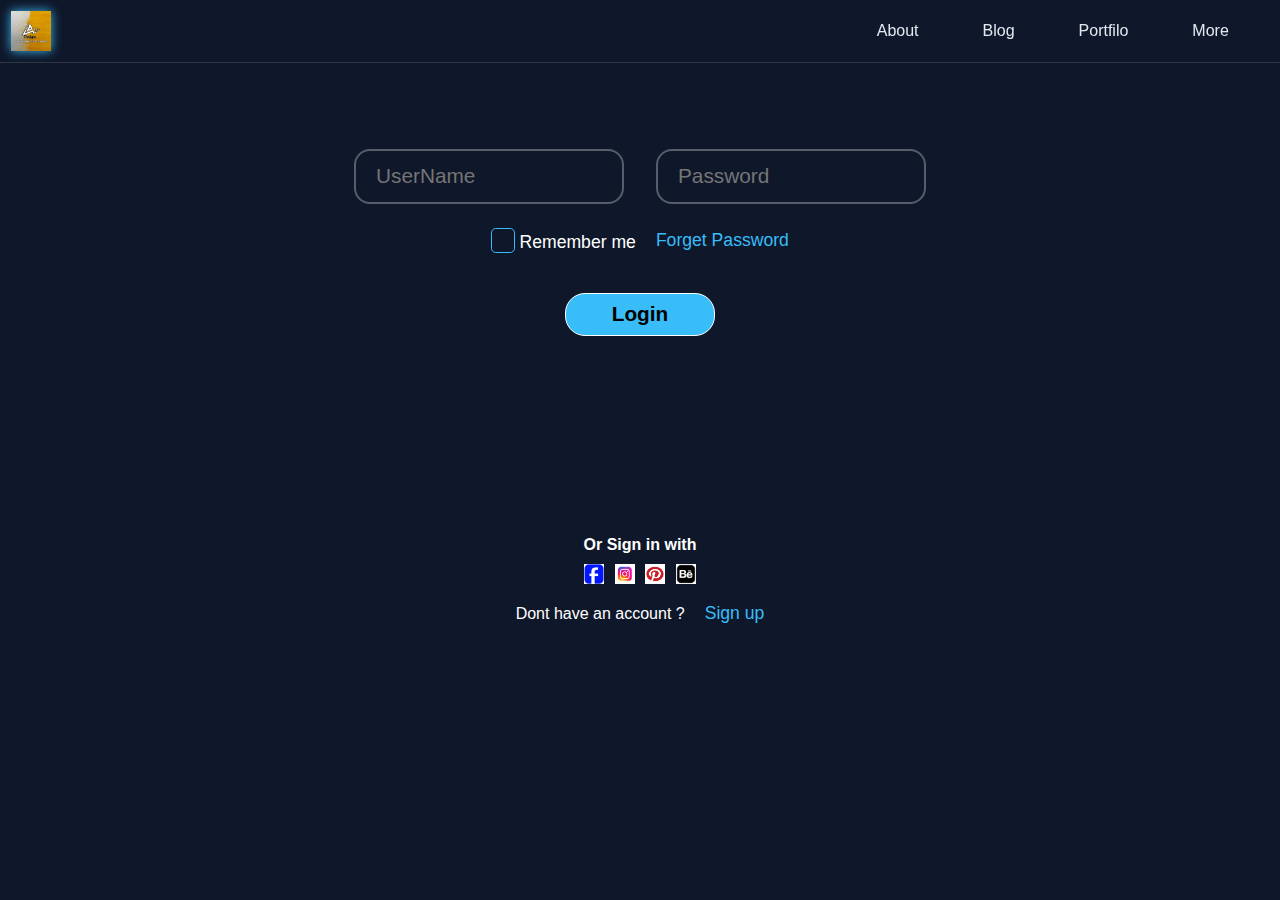
<file: index.html>
<!DOCTYPE html>
<html lang="en">
  <head>
    <meta charset="UTF-8" />
    <meta name="viewport" content="width=device-width, initial-scale=1.0" />
    <title>Sign in</title>
    <link rel="stylesheet" href="istyles.css" />
  </head>
  <body>
    <form action="">
      <div class="container">
        <nav class="nav">
          <div class="logo">
            <img src="/image/alex.jpg" width="40px" height="40px" />
          </div>
          <ul class="link">
            <li><a href="#">About</a></li>
            <li><a href="#">Blog</a></li>
            <li><a href="#">Portfilo</a></li>
            <li><a href="#">More</a></li>
          </ul>
        </nav>

        <div class="content">
          <div class="loginfo">
            <div class="log">
              <input
                type="text"
                name="username"
                id="usern"
                required
                placeholder="UserName"
              />
            </div>

            <div class="log">
              <input
                type="text"
                name="password"
                id="pass"
                placeholder="Password"
                required
                minlength="8"
                maxlength="20"
              />
            </div>
          </div>

          <div class="staylogin">
            <div class="checked"></div>

            <ul>
              <li>
                <input type="checkbox" id="checkbox" required />
                <label for="checkbox">Remember me</label>
              </li>

              <li><a href="forgetpass.html">Forget Password</a></li>
            </ul>
          </div>

          <div class="btn">
            <button>Login</button>
          </div>

          <div class="with">
            <div class="span"><h4>Or Sign in with</h4></div>

            <ul>
              <li>
                <a href="#"><img src="/image/FACEBOOK.png" alt="" /></a>
              </li>
              <li>
                <a href="#"><img src="/image/INSTAGRAM.png" alt="" /></a>
              </li>
              <li>
                <a href="#"><img src="/image/pinintrest.png" alt="" /></a>
              </li>
              <li>
                <a href="#"><img src="/image/bhance.png" alt="" /></a>
              </li>
            </ul>
          </div>

          <div class="donthave">
            <ul>
              <li><a href="#"></a>Dont have an account ?</li>
              <li><a href="Signup.html">Sign up</a></li>
            </ul>
          </div>
        </div>
      </div>
    </form>
  </body>
</html>
</file>
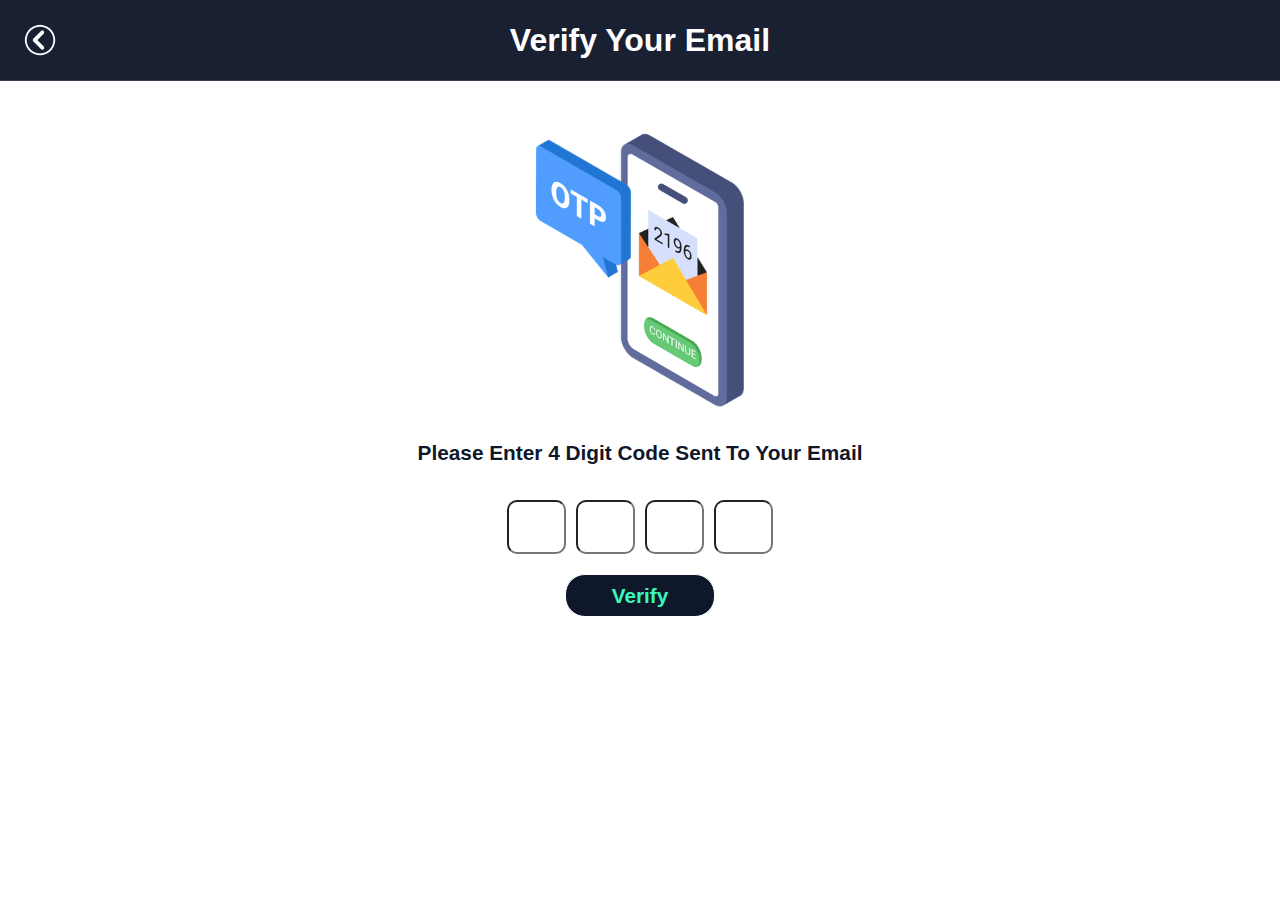
<file: enterotp.html>
<!DOCTYPE html>
<html lang="en">
  <head>
    <meta charset="UTF-8" />
    <meta name="viewport" content="width=device-width, initial-scale=1.0" />
    <title>Enter OTP</title>
    <link rel="stylesheet" href="forget.css" />
  </head>
  <body>
    <div class="content4">
      <div class="hearder">
        <a href="forgetpass.html"> <img src="/image/go-back.png" alt="" /></a>

        <h4>Verify Your Email</h4>
      </div>

      <img src="/image/otpsent'.png" alt="" />
      <h3>Please Enter 4 Digit Code Sent To Your Email</h3>

      <form action="newpass.html">
        <div class="otp">
          <div class="otp1">
            <input
              type="text"
              name="digit"
              id="digit"
              inputmode="numeric"
              pattern="\d"
              title="enter exactly one digit (0-9)"
              maxlength="1"
              max="1"
            />
          </div>

          <div class="otp1">
            <input
              type="text"
              name="digit"
              id="digit"
              inputmode="numeric"
              pattern="\d"
              title="enter exactly one digit (0-9)"
              maxlength="1"
            />
          </div>

          <div class="otp1">
            <input
              type="text"
              name="digit"
              id="digit"
              inputmode="numeric"
              pattern="\d"
              title="enter exactly one digit (0-9)"
              maxlength="1"
            />
          </div>

          <div class="otp1">
            <input
              type="text"
              name="digit"
              id="digit"
              inputmode="numeric"
              pattern="\d"
              title="enter exactly one digit (0-9)"
              maxlength="1"
            />
          </div>
        </div>

        <div class="btn1">
          <button>Verify</button>
        </div>
      </form>
    </div>
  </body>
</html>
</file>
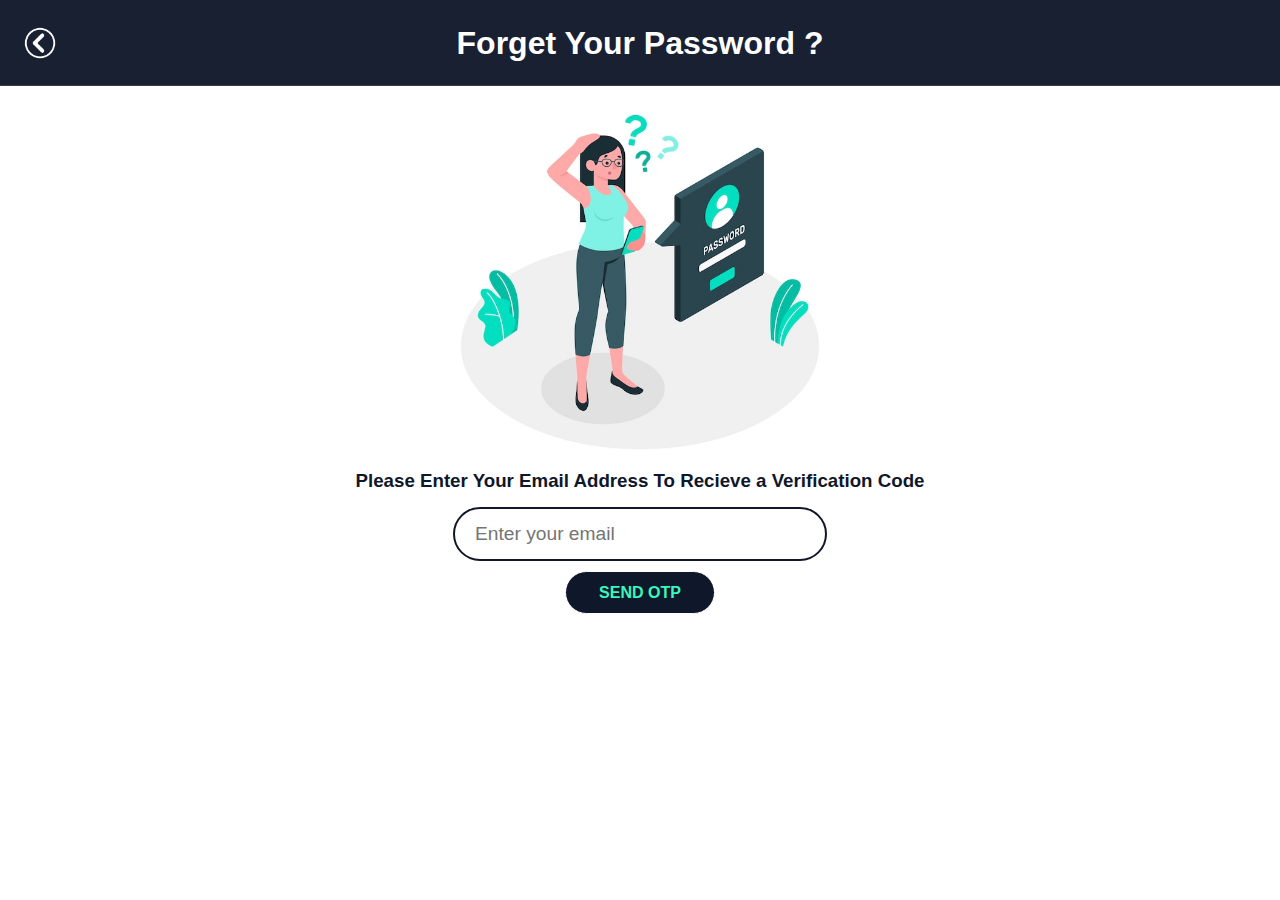
<file: forgetpass.html>
<!DOCTYPE html>
<html lang="en">
  <head>
    <meta charset="UTF-8" />
    <meta name="viewport" content="width=device-width, initial-scale=1.0" />
    <title>Reset Password</title>
    <link rel="stylesheet" href="forget.css" />
  </head>
  <body>
    <div class="container">
      <div class="hearder1">
        <a href="index.html"> <img src="/image/go-back.png" alt="" /></a>

        <h1>Forget Your Password ?</h1>
      </div>

      <div class="image">
        <img
          src="/image/forgot-password-concept-illustration_114360-1095.jpg"
          alt=""
        />
      </div>

      <h3>
        Please Enter Your Email Address To
        <span>Recieve a Verification Code</span>
      </h3>

      <form action="enterotp.html">
        <div class="enter">
          <input
            type="email"
            name="email"
            id="email"
            required
            placeholder="Enter your email"
          />
        </div>
        <div class="btn">
          <button>SEND OTP</button>
        </div>
      </form>
    </div>
  </body>
</html>
</file>
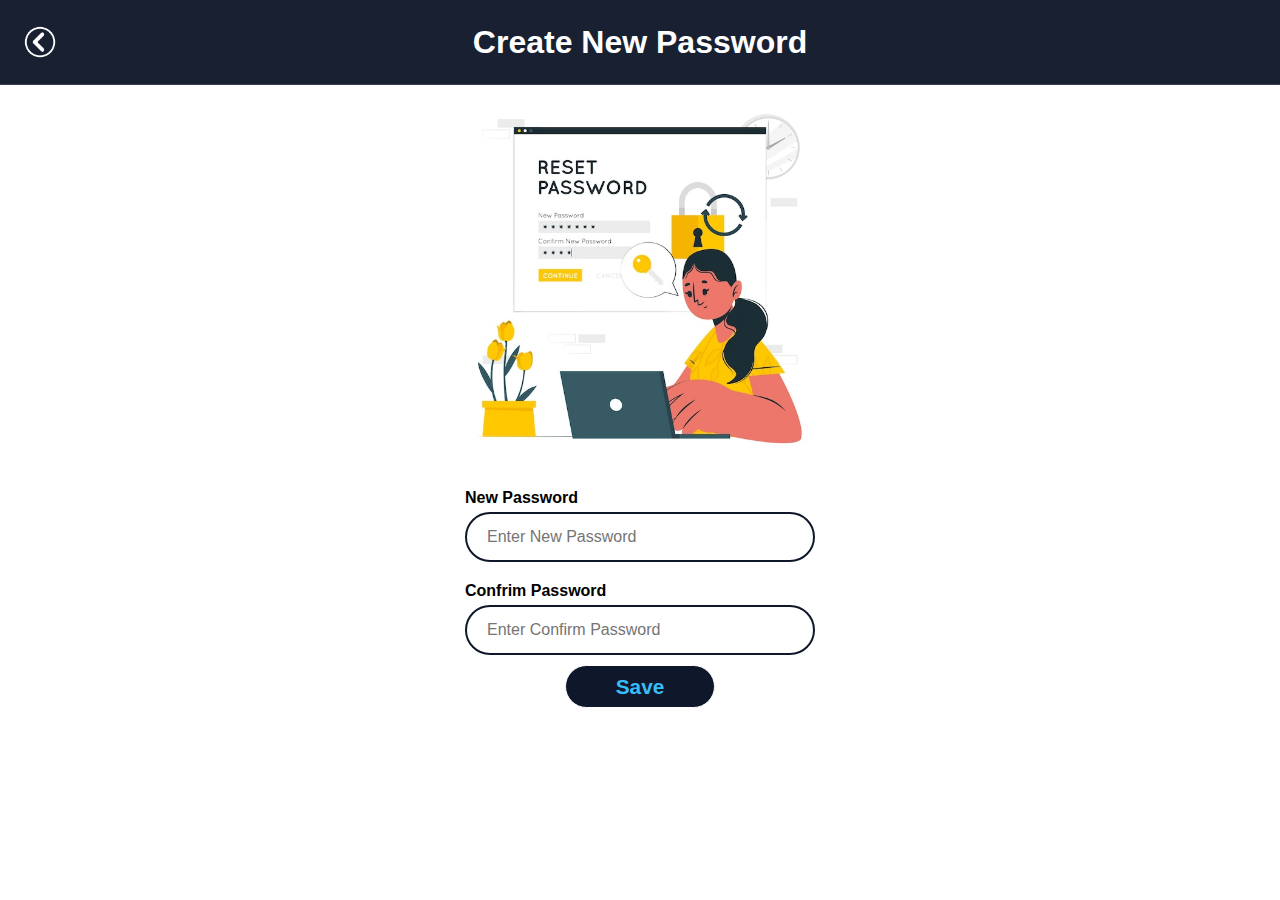
<file: newpass.html>
<!DOCTYPE html>
<html lang="en">
  <head>
    <meta charset="UTF-8" />
    <meta name="viewport" content="width=device-width, initial-scale=1.0" />
    <title>New Password</title>
    <link rel="stylesheet" href="newpass.css" />
  </head>
  <body>
    <div class="container">
      <div class="hearder">
        <h2>Create New Password</h2>

        <a href="forgetpass.html"> <img src="/image/go-back.png" alt="" /></a>
      </div>

      <div class="image1">
        <img
          src="/image/reset-password-concept-illustration_114360-7886.jpg"
          alt=""
        />
      </div>

      <form action="passave.html">
        <div class="newpass">
          <div class="newpass1">
            <label for="newpass">New Password</label>

            <input
              type="text"
              name="newpassword"
              id="newpass"
              required
              min="8"
              maxlength="20"
              placeholder="Enter New Password"
            />
          </div>

          <div class="newpass1">
            <label for="conpass">Confrim Password</label>

            <input
              type="text"
              name="confirmpassword"
              id="conpass"
              required
              min="8"
              maxlength="20"
              placeholder="Enter Confirm Password"
            />
          </div>
        </div>

        <div class="btn">
          <button>Save</button>
        </div>
      </form>
    </div>
  </body>
</html>
</file>
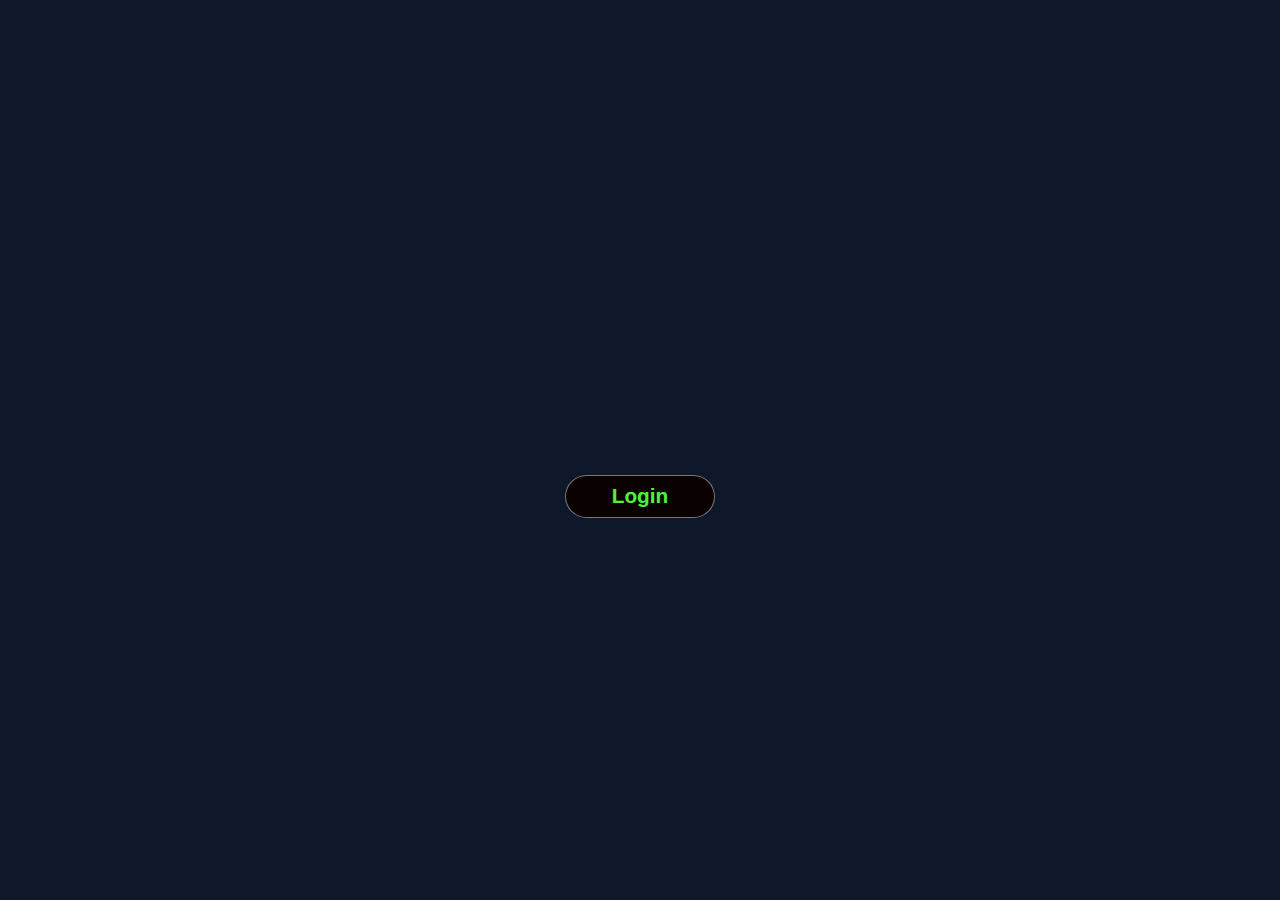
<file: passave.html>
<!DOCTYPE html>
<html lang="en">
  <head>
    <meta charset="UTF-8" />
    <meta name="viewport" content="width=device-width, initial-scale=1.0" />
    <title>Password Changed</title>
    <link rel="stylesheet" href="passchange.css" />
  </head>
  <body>
    <div class="sucess">
      <div class="outer">
        <div class="inner-wrapp"><div class="check"></div></div>
      </div>
      <div class="text">
        <h4>Password Changed</h4>
        <p>Password changed successfully</p>
        <button onclick="window.location.href='index.html'">Login</button>
      </div>
    </div>
  </body>
</html>
</file>
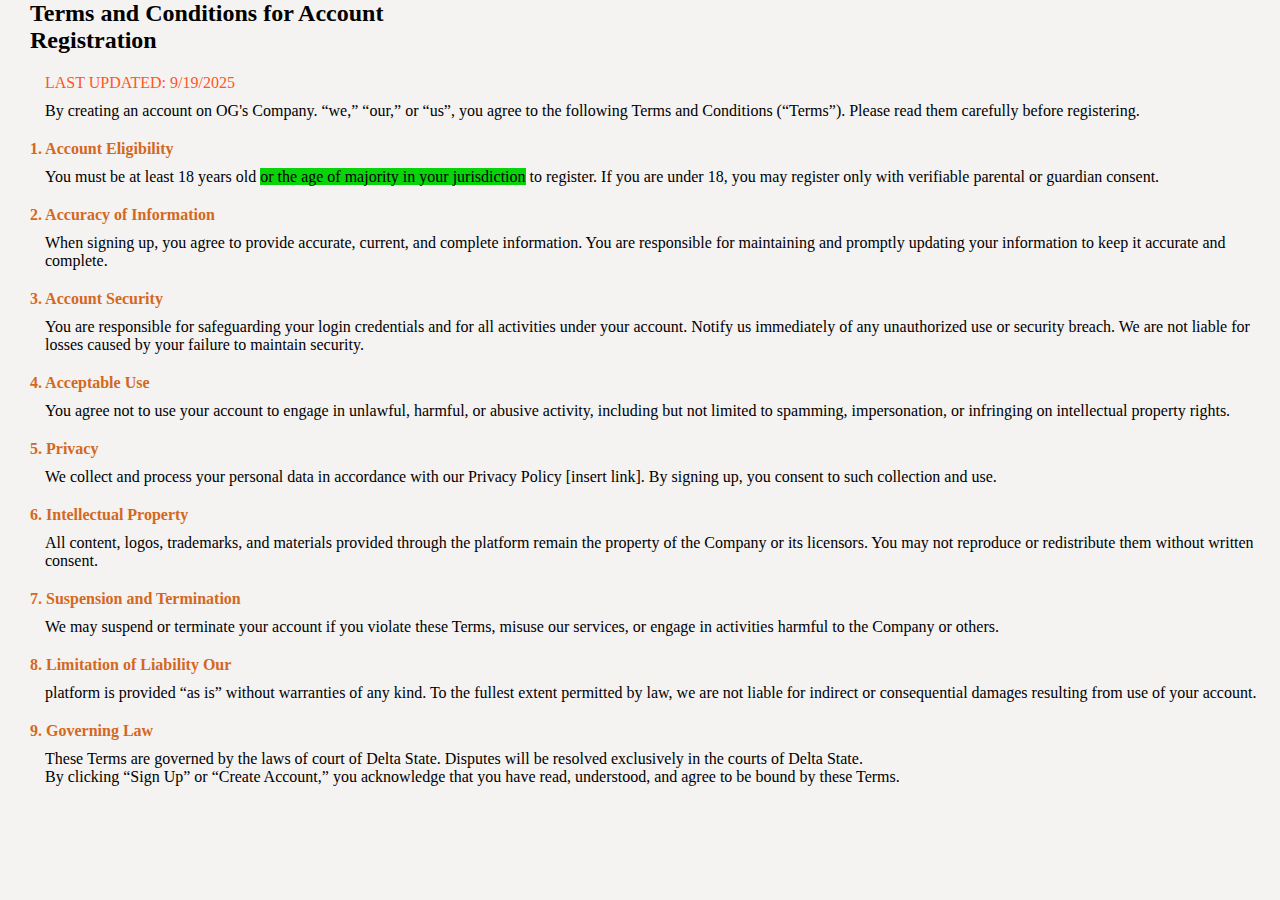
<file: privacy.html>
<!DOCTYPE html>
<html lang="en">
  <head>
    <meta charset="UTF-8" />
    <meta name="viewport" content="width=device-width, initial-scale=1.0" />
    <title>Terms and Conditions</title>
    <link rel="shortcut icon" href="/img/security.png" type="image/x-icon" />

    <link rel="stylesheet" href="terms.css" />
  </head>
  <body>
    <div class="text-layer">
      <h2>Terms and Conditions for Account Registration</h2>

      <p class="date">Last Updated: 9/19/2025</p>
      <p>
        By creating an account on OG's Company. “we,” “our,” or “us”, you agree
        to the following Terms and Conditions (“Terms”). Please read them
        carefully before registering.
      </p>

      <h4>1. Account Eligibility</h4>
      <p>
        You must be at least 18 years old
        <span class="bgcolor">
          or the age of majority in your jurisdiction</span
        >
        to register. If you are under 18, you may register only with verifiable
        parental or guardian consent.
      </p>

      <h4>2. Accuracy of Information</h4>
      <p>
        When signing up, you agree to provide accurate, current, and complete
        information. You are responsible for maintaining and promptly updating
        your information to keep it accurate and complete.
      </p>

      <h4>3. Account Security</h4>
      <p>
        You are responsible for safeguarding your login credentials and for all
        activities under your account. Notify us immediately of any unauthorized
        use or security breach. We are not liable for losses caused by your
        failure to maintain security.
      </p>
      <h4>4. Acceptable Use</h4>
      <p>
        You agree not to use your account to engage in unlawful, harmful, or
        abusive activity, including but not limited to spamming, impersonation,
        or infringing on intellectual property rights.
      </p>

      <h4>5. Privacy</h4>

      <p>
        We collect and process your personal data in accordance with our Privacy
        Policy [insert link]. By signing up, you consent to such collection and
        use.
      </p>

      <h4>6. Intellectual Property</h4>
      <p>
        All content, logos, trademarks, and materials provided through the
        platform remain the property of the Company or its licensors. You may
        not reproduce or redistribute them without written consent.
      </p>

      <h4>7. Suspension and Termination</h4>
      <p>
        We may suspend or terminate your account if you violate these Terms,
        misuse our services, or engage in activities harmful to the Company or
        others.
      </p>

      <h4>8. Limitation of Liability Our</h4>
      <p>
        platform is provided “as is” without warranties of any kind. To the
        fullest extent permitted by law, we are not liable for indirect or
        consequential damages resulting from use of your account.
      </p>

      <h4>9. Governing Law</h4>
      <p>
        These Terms are governed by the laws of court of Delta State. Disputes
        will be resolved exclusively in the courts of Delta State.
      </p>

      <p>
        By clicking “Sign Up” or “Create Account,” you acknowledge that you have
        read, understood, and agree to be bound by these Terms.
      </p>
    </div>
  </body>
</html>
</file>
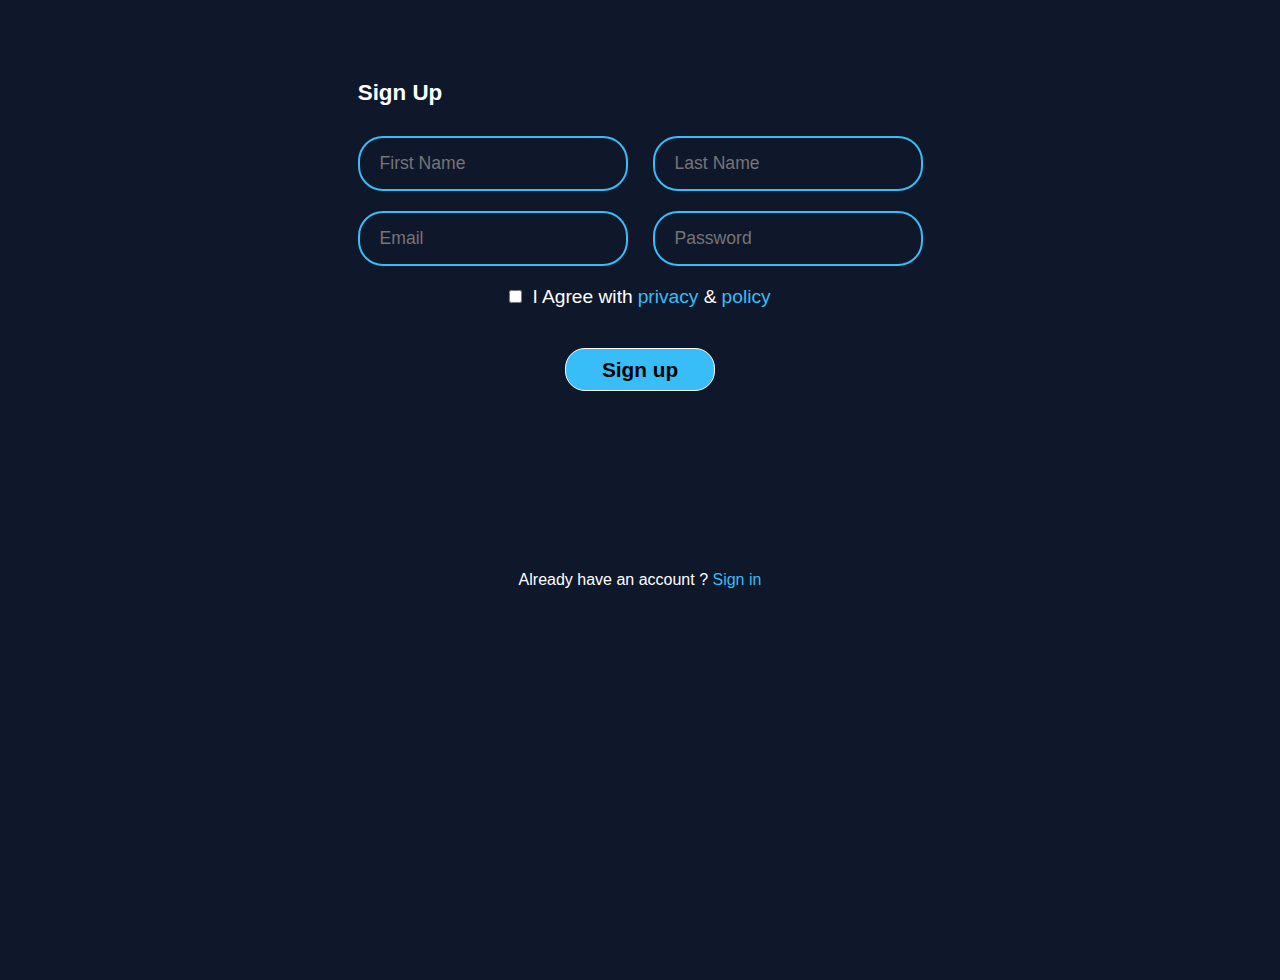
<file: Signup.html>
<!DOCTYPE html>
<html lang="en">
  <head>
    <meta charset="UTF-8" />
    <meta name="viewport" content="width=device-width, initial-scale=1.0" />
    <title>Sign Up</title>
    <link
      rel="stylesheet"
      href="singup.css
    "
    />
  </head>
  <body>
    <form action="index.html">
      <div class="container">
        <h4>Sign Up</h4>
        <div class="content1">
          <div class="loginfo">
            <div class="log">
              <input
                type="text"
                name="firstname"
                id="firstn"
                required
                placeholder="First Name"
              />
            </div>

            <div class="log">
              <input
                type="text"
                name="Lastname"
                id="lastn"
                required
                placeholder="Last Name"
              />
            </div>
          </div>
        </div>

        <div class="content2">
          <div class="info">
            <input
              type="email"
              name="email"
              id="email"
              required
              placeholder="Email"
            />
          </div>

          <div class="info">
            <input
              type="text"
              name="password"
              id="pass"
              required
              placeholder="Password"
              min="8"
              maxlength="20"
            />
          </div>
        </div>

        <div class="check">
          <ul>
            <li>
              <input type="checkbox" name="checkbox" id="checkbox" required />
              <label for="checkbox"></label>
            </li>
            <li class="mark"></li>
            <li>I Agree with</li>
            <li><a href="privacy.html">privacy</a> &</li>
            <li><a href="policy.html">policy</a></li>
          </ul>
        </div>

        <div class="btn">
          <button>Sign up</button>
        </div>

        <div class="content3">
          <p>Already have an account ? <a href="index.html">Sign in</a></p>
        </div>
      </div>
    </form>
  </body>
</html>
</file>
<file: istyles.css>
* {
  margin: 0;
  padding: 0;
  box-sizing: border-box;
}
body {
  min-height: 100vh;
  font-family: "Lucida Sans", "Lucida Sans Regular", "Lucida Grande",
    "Lucida Sans Unicode", Geneva, Verdana, sans-serif;
  background-color: #0f172a;
  color: white;
}
.nav {
  width: 100%;
  padding: 0.7rem;

  background-color: 255, 255, 255, 0.05;
  border-bottom: 1px rgba(255, 255, 255, 0.142) solid;
  backdrop-filter: blur(15px);

  display: flex;
  justify-content: flex-end;
  align-items: center;
}

.logo {
  box-shadow: 0 0 10px #38bdf8;
  width: 40px;
  height: 40px;
  margin-right: auto;
}

.nav .link {
  list-style: none;
  display: flex;
  gap: 4rem;
  margin-right: 40px;
}
.nav .link a {
  position: relative;
  font-size: 1rem;
  font-weight: 500;
  text-decoration: none;
  color: #e2e8f0;
  transition: ease 0.3s;
}

.nav .link li a:hover {
  color: #38bdf8;
  text-shadow: 0 0 15px #38bdf8;
}

/* login input pass and user */
.content {
  display: flex;
  flex-direction: column;
  justify-content: center;
  align-items: center;
  margin-top: 50px;
}

.loginfo {
  display: flex;
  justify-content: space-between;
  align-items: center;
  gap: 2rem;

  margin-top: 2.2rem;
}

.log input {
  width: 270px;
  height: 55px;
  font-size: 1.3rem;
  border-radius: 1rem;
  padding-left: 20px;

  background-color: transparent;
  border: 2px rgba(255, 255, 255, 0.3) solid;
  color: #e2e8f0;
  cursor: pointer;
  transition: 0.3s;
  transition: transform 0.3s ease;
}

.log input:hover {
  border: 2px #38bdf8 solid;
  background-color: #032939;
  outline: #38bdf8;
  transform: scale(1.1);
}

/* Remember ME option */

.staylogin {
  display: flex;
  margin-top: 1.5rem;
}

.staylogin ul {
  display: flex;
  justify-content: space-between;
  align-items: center;
  gap: 20px;
}

.staylogin li {
  list-style: none;
  font-size: 1.1rem;
}

.staylogin li a {
  text-decoration: none;
  font-size: 1.1rem;
  color: #38bdf8;
}

.staylogin input[type="checkbox"] {
  position: relative;
  display: none;
}

input[type="checkbox"] + label::before {
  content: "✔";
  border: 1px solid #38bdf8;
  border-radius: 0.3rem;
  display: inline-block;
  width: 1rem;
  height: 1rem;
  padding-left: 0.35rem;
  padding-bottom: 0.45rem;
  margin-right: 0.3rem;

  vertical-align: bottom;
  color: transparent;
  transition: 0.3s;
  cursor: pointer;
}

/* input[type="checkbox"]::before {

} */

input[type="checkbox"]:checked + label:before {
  background-color: #38bdf8;
  border: 1px solid #ffff;
  color: #ffff;
}

/* 
.staylogin:has(#checkbox:checked).checked {
  opacity: 1;
  background-color: #fff;
} */

/* login button */

.btn {
  margin-top: 20px;
}

.btn button {
  width: 150px;
  height: 43px;
  margin-top: 20px;

  border-radius: 20px;
  background-color: #38bdf8;
  font-size: 1.3rem;
  font-weight: 600;

  box-shadow: #38bdf8 0 0 15;
  border: 1px solid #fff;
  transition: 0.3s ease;
}

.btn button:hover {
  box-shadow: 0 0 15px #38bdf8;
}

.btn button:active {
  background-color: #00b3ff;
  /* transform: rotate(360deg); */
}

/* google, fb ig etc sign in */

.downsec {
  display: flex;
}

.with {
  margin-top: 200px;
}

.with ul {
  display: flex;
  justify-content: space-between;
  align-items: center;

  margin-top: 10px;
}

.with li {
  list-style: none;
}
.with li img {
  background-color: #fff;
  aspect-ratio: 4/4;
  width: 20px;
}

/* dont have an account */

.donthave {
  margin-top: 15px;
}

.donthave ul {
  display: flex;
  justify-content: space-between;
  align-items: center;
  gap: 20px;
}

.donthave li {
  list-style: none;
}

.donthave a {
  text-decoration: none;
  font-size: 1.1rem;
  color: #38bdf8;
}

/* Medail Querries / Reponsive screen */

/* for tablet  */

@media (max-width: 900px) {
  .content {
    margin-top: 100px;
  }
  .nav {
    height: 80px;
  }
  .nav .link {
    gap: 30px;
  }

  .nav .link a {
    font-size: 1.3rem;
  }
  .logo img {
    width: 50px;
    height: 50px;
  }

  .log input {
    width: 300px;
    height: 60px;
    border-radius: 30px;
    font-size: 1.4rem;
  }
  .staylogin {
    margin-top: 40px;
  }
  .staylogin li {
    font-size: 1.5rem;
  }

  .staylogin li a {
    font-size: 1.5rem;
  }

  input[type="checkbox"] + label::before {
    width: 1.5rem;
    height: 1.5rem;
    margin-bottom: 0.2rem;
  }

  .btn {
    margin-top: 35px;
  }

  .btn button {
    width: 150px;
    height: 43px;
    font-size: 1.6rem;
    border-radius: 20px;
  }

  .btn button:hover {
    box-shadow: 0 0 25px #38bdf8;
  }

  .with {
    margin-top: 430px;
    display: inline-block;
  }

  .span h4 {
    font-size: 2rem;
  }
  .with li {
    margin: 0;
    padding: 0;
  }

  .with li img {
    background-color: #fff;
    aspect-ratio: 3/3;
    width: 40px;
  }

  .donthave li {
    font-size: 2rem;
  }

  .donthave li a {
    font-size: 2rem;
  }
}

/* from 500px down */

@media (max-width: 500px) {
  .content {
    margin-top: 15px;
  }
  .nav {
    height: 65px;
  }
  .nav .link {
    gap: 15px;
    margin-right: 15px;
  }

  .nav .link a {
    font-size: 0.8rem;
  }

  .logo {
    box-shadow: none;
  }
  .logo img {
    width: 40px;
    height: 40px;
    margin-left: 10px;
  }

  .loginfo {
    display: flex;
    flex-direction: column;
    gap: 20px;
  }

  .log input {
    width: 380px;
    height: 55px;
    border-radius: 30px;
    font-size: 1.1rem;
    border-color: #e2e8f0 2px solid;
    cursor: pointer;
  }

  .loginfo::before {
    content: "Log In";
    display: block;
    margin-right: auto;
    margin-bottom: 20px;
    font-size: 1.5rem;
    font-weight: 700;
  }

  .staylogin {
    margin-top: 20px;
  }
  .staylogin li {
    font-size: 1rem;
  }

  .staylogin li a {
    font-size: 1rem;
  }

  input[type="checkbox"] + label::before {
    width: 0.8rem;
    height: 0.9rem;
    margin-bottom: 0.3rem;
    padding-right: 0.4rem;
  }
  .btn {
    margin-top: 20px;
  }

  .btn button {
    width: 380px;
    height: 55px;
    font-size: 1.4rem;
    border-radius: 20px;
  }

  .btn button:hover {
    box-shadow: 0 0 25px #38bdf8;
  }

  .with {
    margin-top: 190px;
    display: inline-block;
  }

  .span h4 {
    font-size: 0.9rem;
  }
  .with li {
    margin: 0;
    padding: 0;
  }

  .with li img {
    background-color: #fff;
    aspect-ratio: 3/3;
    width: 17px;
  }

  .donthave li {
    font-size: 0.9rem;
  }

  .donthave li a {
    font-size: 0.9rem;
  }
}

/* form 400px down */

/* 
@media (max-width: 400px) {
  .content {
    margin-top: 10px;
  }
  .nav {
    height: 50px;
  }
  .nav .link {
    gap: 10px;
    margin-right: 20px;
  }

  .nav .link a {
    font-size: 0.7rem;
  }

  .logo {
    box-shadow: none;
  }
  .logo img {
    width: 35px;
    height: 35px;
    margin-left: 20px;
  }

  .loginfo {
    display: flex;
    flex-direction: column;
    gap: 20px;
  }

  .log input {
    width: 290px;
    height: 55px;
    border-radius: 30px;
    font-size: 1rem;
    border-color: #e2e8f0 2px solid;
    cursor: pointer;
  }

  .loginfo::before {
    content: "Log In";
    display: block;
    margin-right: auto;
    margin-bottom: 20px;
    font-size: 1.5rem;
    font-weight: 700;
  }

  .staylogin {
    margin-top: 20px;
  }
  .staylogin li {
    font-size: 1rem;
  }

  .staylogin li a {
    font-size: 1rem;
  }

  input[type="checkbox"] + label::before {
    width: 0.8rem;
    height: 0.9rem;
    margin-bottom: 0.3rem;
    padding-right: 0.4rem;
  }
  input[type="checkbox"] {
    /* display: flex;
    margin-top: 70px;} 
  

  .btn {
    margin-top: 35px;
  }

  .btn button {
    width: 290px;
    height: 55px;
    font-size: 1.6rem;
    border-radius: 20px;
  }

  .btn button:hover {
    box-shadow: 0 0 25px #38bdf8;
  }

  .with {
    margin-top: 135px;
    display: inline-block;
  }

  .span h4 {
    font-size: 1rem;
  }
  .with li {
    margin: 0;
    padding: 0;
  }

  .with li img {
    background-color: #fff;
    aspect-ratio: 3/3;
    width: 20px;
  }

  .donthave li {
    font-size: 1rem;
  }

  .donthave li a {
    font-size: 1rem;
  }
 */

@media (max-width: 360px) {
  .content {
    margin-top: 10px;
  }
  .nav {
    height: 50px;
  }
  .nav .link {
    gap: 10px;
    margin-right: 20px;
  }

  .nav .link a {
    font-size: 0.7rem;
  }

  .logo {
    box-shadow: none;
  }
  .logo img {
    width: 35px;
    height: 35px;
    margin-left: 20px;
  }

  .loginfo {
    display: flex;
    flex-direction: column;
    gap: 20px;
  }

  .log input {
    width: 285px;
    height: 55px;
    border-radius: 30px;
    font-size: 1rem;
    border-color: #e2e8f0 2px solid;
    cursor: pointer;
  }

  .loginfo::before {
    content: "Log In";
    display: block;
    margin-right: auto;
    margin-bottom: 20px;
    font-size: 1.5rem;
    font-weight: 700;
  }

  .staylogin {
    margin-top: 20px;
  }
  .staylogin li {
    font-size: 1rem;
  }

  .staylogin li a {
    font-size: 1rem;
  }

  input[type="checkbox"] + label::before {
    width: 0.8rem;
    height: 0.9rem;
    margin-bottom: 0.3rem;
    padding-right: 0.4rem;
  }

  .btn {
    margin-top: 35px;
  }

  .btn button {
    width: 285px;
    height: 55px;
    font-size: 1.6rem;
    border-radius: 20px;
  }

  .btn button:hover {
    box-shadow: 0 0 25px #38bdf8;
  }

  .with {
    margin-top: 135px;
    display: inline-block;
  }

  .span h4 {
    font-size: 1rem;
  }
  .with li {
    margin: 0;
    padding: 0;
  }

  .with li img {
    background-color: #fff;
    aspect-ratio: 3/3;
    width: 18px;
  }

  .donthave li {
    font-size: 0.9rem;
  }

  .donthave li a {
    font-size: 0.9rem;
  }
}
</file>
<file: forget.css>
* {
  margin: 0;
  padding: 0;
  box-shadow: none;
}

body {
  min-height: 100vh;
  font-family: "Lucida Sans", "Lucida Sans Regular", "Lucida Grande",
    "Lucida Sans Unicode", Geneva, Verdana, sans-serif;
  /* background-color: #0f172a; */
  color: white;

  overflow: hidden;
}

.container {
  display: flex;
  flex-direction: column;
  justify-content: center;
  align-items: center;
}

.hearder1 {
  position: relative;
  display: inline-block;
  width: 100%;
  height: 85px;
  border-bottom: 1px rgba(255, 255, 255, 0.142) solid;

  background-color: #0f172af5;
}

h1 {
  position: absolute;
  top: 50%;
  left: 50%;
  transform: translate(-50%, -50%);
  display: flex;
  flex-direction: column;
  justify-content: center;
  align-items: center;
  font-size: 2rem;
}
.hearder1 img {
  width: 40px;
  position: absolute;
  top: 50%;
  left: 0;
  transform: translateY(-50%);
  margin-left: 20px;

  filter: brightness(1) invert(1);
}

.hearder1 img:hover:active {
  filter: brightness(0) saturate(100%) invert(41%) sepia(100%) saturate(100%)
    hue-rotate(90deg) brightness(100%) contrast(100%);
}

img {
  width: 380px;
}

h3 {
  color: #0f172a;
  margin-bottom: 15px;
}

form {
  display: flex;
  flex-direction: column;
  justify-content: center;
  align-items: center;
  margin-bottom: 60px;
}

.enter input {
  width: 350px;
  height: 50px;
  border-radius: 30px;
  font-size: 1.2rem;

  padding-left: 20px;
  outline: none;
  border: 2px solid #0f172a;
  background-color: none;

  transition: transform 0.3s ease;
}

.enter input:hover {
  transform: scale(1.1);
}

.btn button {
  width: 150px;
  height: 43px;
  margin-top: 10px;

  border-radius: 30px;
  background-color: #0f172a;
  font-size: 1rem;
  font-weight: 600;

  box-shadow: #38bdf8 0 0 15;
  border: 1px solid #fff;
  transition: 0.3s ease;
}

.btn button:hover {
  box-shadow: 0 0 15px #0c1325;
  transform: scale(1.1);
}

.btn button:active {
  background-color: #162241;
}

button {
  color: #38f8bb;
  font-weight: 500;
  font-size: 1.1rem;
  cursor: pointer;
}

/* 
Please Enter 4 Digit Code Sent To You Email styling  */

.content4 {
  display: flex;
  flex-direction: column;
  justify-content: center;
  align-items: center;
}

.hearder {
  position: relative;
  width: 100%;
  height: 80px;
  border-bottom: 1px rgba(255, 255, 255, 0.142) solid;

  background-color: #0f172af5;
}

.hearder h4 {
  position: absolute;
  top: 50%;
  left: 50%;
  transform: translate(-50%, -50%);

  display: flex;
  flex-direction: column;
  justify-content: center;
  align-items: center;

  color: #fff;
  font-size: 2rem;
}

.hearder a img {
  width: 40px;

  position: absolute;
  bottom: 0%;
  left: 0;
  transform: translateY(-50%);
  filter: brightness(1) invert(1);
  margin-left: 20px;
}

.hearder a img:hover:active {
  filter: brightness(0) saturate(100%) invert(41%) sepia(100%) saturate(100%)
    hue-rotate(90deg) brightness(100%) contrast(100%);
}

.content4 img {
  width: 300px;
  margin-top: 40px;
}

.content4 h3 {
  color: #0f172a;
  font-size: 1.3rem;
  margin-top: 20px;
}

.otp {
  display: flex;
  flex-direction: row;
  gap: 10px;
  margin-top: 20px;
}

.otp input {
  width: 55px;
  height: 50px;

  border-radius: 10px;
  font-size: 2rem;
  font-weight: 700;
  text-align: center;
  transition: transform 0.3s ease;
  transition: 0.3s ease;
}

.otp input:hover {
  transform: scale(1.1);
}

input[type="number"]::-webkit-inner-spin-button,
input[type="number"]::-webkit-outer-spin-button {
  appearance: none;
}

input[type="number"] {
  -moz-appearance: textfiled;
}

button {
  color: #38f8bb;
  font-weight: 500;
  font-size: 1.1rem;
  cursor: pointer;
}

.btn1 button {
  width: 150px;
  height: 43px;
  margin-top: 20px;

  border-radius: 20px;
  background-color: #0f172a;
  font-size: 1.3rem;
  font-weight: 600;

  box-shadow: #38bdf8 0 0 15;
  border: 1px solid #fff;
  transition: 0.3s ease;
  transition: transform 0.3s ease;
}

.btn1 button:hover {
  box-shadow: 0 0 15px #0c1325;
  transform: scale(1.1);
}

.btn button:active {
  background-color: #121b32;
}

/* responsive screen for forget your password  */

@media (max-width: 900px) {
  .hearder1 h1 {
    font-size: 1.6rem;
  }

  .image img {
    width: 300px;
    margin-top: 30px;
  }
  h3 {
    font-size: 1rem;
    margin-bottom: -10px;
  }

  .enter input {
    width: 380px;
    height: 55px;
    font-size: 1.3rem;

    border-radius: 40px;
    margin-top: 20px;
  }

  .btn button {
    width: 200px;
    height: 55px;
    border-radius: 40px;

    margin-top: 20px;
  }
}

/* small sceen bellow 500 sm */

@media (max-width: 500px) {
  .hearder1 h1 {
    font-size: 1rem;
  }

  .hearder1 img {
    width: 35px;
  }

  .image img {
    width: 280px;
    margin-top: 50px;
  }

  h3 {
    font-size: 1rem;
    margin-bottom: -10px;
  }
  h3 span {
    display: block;
    text-align: center;
  }

  form {
  }
  .enter input {
    width: 310px;
    height: 60px;
    font-size: 1.2rem;

    border-radius: 40px;
    margin-top: 20px;
  }

  .btn button {
    width: 330px;
    height: 60px;
    border-radius: 40px;

    margin-top: 20px;
  }
}

/* small phone screen from 360 */

@media (max-width: 360px) {
  .hearder1 {
    height: 55px;
  }

  .hearder1 h1 {
    font-size: 0.8rem;
  }

  .hearder1 img {
    width: 25px;
  }

  .image img {
    width: 250px;
    margin-top: 50px;
  }

  h3 {
    font-size: 1rem;
    margin-bottom: -20px;
  }

  h3 span {
    display: block;
    text-align: center;
  }

  .enter input {
    width: 280px;
    height: 50px;
    font-size: 1.2rem;

    border-radius: 40px;
    margin-top: 30px;
  }

  .btn button {
    width: 300px;
    height: 50px;
    border-radius: 40px;

    margin-top: 20px;
  }
}

/* entert otp reponsive tablet screen */

@media (max-width: 900px) {
  .hearder h4 {
    font-size: 1.6rem;
  }

  .content4 img {
    width: 300px;
  }

  .content4 h3 {
    font-size: 1rem;
  }
  .otp {
    gap: 10px;
  }

  .otp input {
    width: 50px;
    height: 45px;
  }
}

/* small screen bellow 500px */

@media (max-width: 500px) {
  .hearder {
    height: 70px;
  }

  .hearder h4 {
    font-size: 1rem;
  }

  .hearder a img {
    width: 35px;
  }

  .content4 img {
    margin-top: 50px;
    width: 260px;
  }

  .content4 h3 {
    font-size: 0.9rem;
  }
  .otp {
    gap: 15px;
  }

  .otp input {
    width: 60px;
    height: 55px;
  }

  .btn1 button {
    width: 325px;
    height: 50px;

    font-size: 1.2;
  }
}

/* reponsive  small screen bellow 360 */

@media (max-width: 360px) {
  .hearder {
    height: 50px;
  }

  .hearder h4 {
    font-size: 0.9rem;
  }

  .hearder a img {
    width: 25px;
  }

  .content4 img {
    margin-top: 50px;
    width: 250px;
  }

  .content4 h3 {
    font-size: 0.9rem;
  }
  .otp {
    gap: 10px;
  }

  .otp input {
    width: 50px;
    height: 50px;
    margin-top: 10px;

    font-size: 1rem;
  }

  .btn1 button {
    width: 290px;
    height: 50px;

    border-radius: 50px;
  }
}
</file>
<file: newpass.css>
* {
  margin: 0;
  padding: 0;
  box-sizing: border-box;
}

body {
  min-height: 100vh;
  font-family: "Lucida Sans", "Lucida Sans Regular", "Lucida Grande",
    "Lucida Sans Unicode", Geneva, Verdana, sans-serif;
}

.container {
  display: flex;
  flex-direction: column;
  justify-content: center;
  align-items: center;
}

.hearder {
  position: relative;
  display: inline-block;
  width: 100%;
  height: 85px;
  border-bottom: 1px rgba(255, 255, 255, 0.142) solid;

  background-color: #0f172af5;
}

.hearder h2 {
  position: absolute;
  top: 50%;
  left: 50%;
  transform: translate(-50%, -50%);
  display: flex;
  flex-direction: column;
  justify-content: center;
  align-items: center;
  font-size: 2rem;

  color: #fff;
}

.hearder img {
  width: 40px;
  position: absolute;
  top: 50%;
  left: 0;
  transform: translateY(-50%);
  margin-left: 20px;

  filter: brightness(1) invert(1);
}

.image1 img {
  width: 380px;
}
label {
  display: flex;
  flex-direction: column;

  margin-top: 20px;

  font-weight: bold;
}

.newpass1 input {
  width: 350px;
  height: 50px;
  border-radius: 30px;
  font-size: 1rem;

  padding-left: 20px;
  margin-top: 5px;
  outline: none;
  border: 2px solid #0f172a;
  background-color: none;

  transition: transform 0.3s ease;
}

.newpass1 input:hover {
  transform: scale(1.1);
}

.btn {
  display: flex;
  flex-direction: column;
  align-items: center;

  margin-bottom: 20px;
}
.btn button {
  color: #38bdf8;

  width: 150px;
  height: 43px;
  margin-top: 10px;

  border-radius: 30px;
  background-color: #0f172a;
  font-size: 1.3rem;
  font-weight: 600;
  cursor: pointer;

  box-shadow: #38bdf8 0 0 15;
  border: 1px solid #fff;
  transition: 0.3s ease;
}

.btn button:hover {
  box-shadow: 0 0 15px #0c1325;
  transform: scale(1.1);
}

.btn button:active {
  background-color: #1e2e55;
}

button a {
  text-decoration: none;
  color: #38f8bb;
  font-weight: 500;
  font-size: 1.1rem;
  cursor: pointer;
}

/* 
reponsive for small screen size for new password */
@media (max-width: 500px) {
  .hearder {
    height: 55px;
  }

  .hearder h2 {
    font-size: 1.1rem;
  }

  .hearder img {
    width: 30px;
  }

  .image1 img {
    width: 250px;
    margin-top: 35px;
  }

  .newpass1 input {
    width: 310px;
    height: 50px;
  }

  .btn button {
    width: 310px;
    height: 50px;
    margin-top: 20px;
  }
}

@media (max-width: 360px) {
  .hearder {
    height: 50px;
  }

  .hearder h2 {
    font-size: 1rem;
  }

  .hearder img {
    width: 27px;
  }

  .image1 img {
    width: 230px;
    margin-top: 35px;
  }

  .newpass1 input {
    width: 290px;
    height: 50px;
  }

  .btn button {
    width: 290px;
    height: 50px;
    margin-top: 20px;
  }
}
</file>
<file: passchange.css>
* {
  margin: 0;
  padding: 0;
  box-sizing: border-box;
}

body {
  display: grid;
  place-items: center;
  height: 100vh;
  background-color: #0f172a;
  font-family: "Lucida Sans", "Lucida Sans Regular", "Lucida Grande",
    "Lucida Sans Unicode", Geneva, Verdana, sans-serif;
  background-color: #0f172a;
}

.sucess {
  display: flex;
  flex-direction: column;
  justify-content: center;
  align-items: center;

  text-align: center;
}

.circle {
  position: relative;
  width: 145px;
  height: 145px;

  border: 2px solid rgba(255, 255, 255, 0.2);
  border-radius: 50%;
  border-top: 4px #4bf838 solid;

  animation: spin 5s linear forwards;
  animation-duration: 0.9s;
  animation-iteration-count: 6;
  margin-top: 55px;
}

@keyframes spin {
  50% {
    border-top-color: #38bdf8;
  }

  75% {
    border-top-color: #e67e22;
  }

  100% {
    transform: rotate(360deg);
    border-color: #4bf838;
  }
}

.check {
  width: 40px;
  height: 80px;

  border-right: #4bf838 4px solid;
  border-bottom: #4bf838 4px solid;

  position: absolute;
  top: 50%;
  left: 50%;
  transform: translate(-50%, -50%);

  transform: rotate(45deg) scale(1);
  transform-origin: center;

  animation: check 0.6s ease forwards;
  animation-delay: 5s;
  opacity: 0;
}

@keyframes check {
  0% {
    transform: translate(-50%, -50%) rotate(45deg) scale(0);
    opacity: 0;
  }

  60% {
    transform: translate(-50%, -120%) rotate(45deg) scale(1.2);
    opacity: 1;
  }

  100% {
    transform: translate(-50%, -120%) rotate(45deg) scale(1);
    opacity: 1;
  }
}

.text {
  display: flex;
  flex-direction: column;
  justify-content: center;
  align-items: center;
  margin-top: 40px;
}

h4 {
  text-align: center;

  width: 0;
  white-space: nowrap;
  overflow: hidden;

  color: white;
  font-size: 1.3rem;
  border-right-color: 3px solid white;

  animation: typing 3s steps(30, end) forwards;
  animation-delay: 5s;
}

@keyframes typing {
  from {
    width: 0;
  }

  to {
    width: 100%;
  }
}

p {
  color: rgba(255, 255, 255, 0.409);

  opacity: 0;
  /* white-space: nowrap;
  overflow: hidden; */

  animation: fadein 1s ease forwards;
  animation-delay: 7s;
}

@keyframes fadein {
  from {
    opacity: 0;
    transform: translateY(10px);
  }

  to {
    opacity: 1;
    transform: translateY(0);
  }
}

button {
  color: #4bf838;

  width: 150px;
  height: 43px;
  margin-top: 10px;

  border-radius: 30px;
  background-color: #0a0101;
  font-size: 1.3rem;
  font-weight: 600;
  cursor: pointer;

  box-shadow: #4bf838 0 0 15;
  border: 1px solid #f5f1f17b;
  transition: 0.3s ease;
}

button:hover {
  box-shadow: 0 0 10px #4bf838;
  transform: scale(1.1);
}

button:active {
  background-color: #1e2e55;
}
</file>
<file: terms.css>
* {
  margin: 0;
  padding: 0;
  box-sizing: border-box;
}

body {
  font-size: 1rem;
  background-color: rgb(245, 242, 242);

  box-sizing: border-box;
}

h2 {
  display: flex;
  justify-content: center;
  align-items: center;
  width: 400px;
  font-size: 1.5rem;
  margin-bottom: 20px;
}

h4 {
  margin-top: 20px;
  margin-bottom: 10px;
  color: chocolate;
}

.text-layer {
  padding-left: 30px;
  padding-right: 10px;
  padding-bottom: 30px;
}

.text-layer ::selection {
  color: white;
  background-color: black;
}

p {
  padding-left: 15px;
}

table {
  padding-left: 15px;
}

.date {
  padding-bottom: 10px;
  color: #ff5722;
  text-transform: uppercase;
  font-size: 600;
}

.date::selection {
  color: rgb(9, 211, 9);
}

.bgcolor {
  background-color: rgb(9, 211, 9);
}

.bgcolor::selection {
  color: rgb(9, 211, 9);
}

.color {
  color: rgb(3, 147, 3);
  padding-top: 2px;
}

.color::selection {
  color: rgb(9, 211, 9);
}
</file>
<file: singup.css>
* {
  margin: 0;
  padding: 0;
  box-sizing: border-box;
}

body {
  min-height: 100vh;
  font-family: "Lucida Sans", "Lucida Sans Regular", "Lucida Grande",
    "Lucida Sans Unicode", Geneva, Verdana, sans-serif;
  background-color: #0f172a;
  color: white;
  overflow: hidden;
}

.container {
  margin-top: 80px;
  display: flex;
  flex-direction: column;
  justify-content: center;
  align-items: center;
  overflow: hidden;
}

h4 {
  margin-right: 480px;
  margin-bottom: 30px;
  font-size: 1.4rem;
  font-weight: 600;
}

.loginfo {
  display: flex;
  gap: 25px;
  margin-bottom: 20px;
}

.log input {
  width: 270px;
  height: 55px;
  border-radius: 25px;
  padding-left: 20px;
  font-size: 1.1rem;
  color: #fff;

  background: none;
  border: #38bdf8 2px solid;
  outline: #38bdf8;
  transition: ease 0.3s;
}

.log input:hover {
  border: 2px #38bdf8 solid;
  background-color: #032939;
  outline: #38bdf8;
  transform: scale(1.1);
}

/* email and pass word */

.content2 {
  display: flex;
  gap: 25px;
  margin-bottom: 20px;
}

.info input {
  width: 270px;
  height: 55px;
  border-radius: 25px;
  padding-left: 20px;
  font-size: 1.1rem;
  color: #fff;

  background: none;
  border: #38bdf8 2px solid;
  outline: #38bdf8;
  transition: ease 0.3s;
}

.info input:hover {
  border: 2px #38bdf8 solid;
  background-color: #032939;
  outline: #38bdf8;
  transform: scale(1.1);
}

/* I Agree with privacy and policy */

.check ul {
  display: flex;
  gap: 5px;
}

.check li {
  list-style: none;
  font-size: 1.2rem;
}

.check li a {
  text-decoration: none;
  color: #38bdf8;
}
/* 
input[type="checkbox"] {
  position: relative;
  display: none;
} */

/* .mark {
  position: absolute;
  width: 10px;
  display: none;
  pointer-events: none;
} */

/* input[type="checkbox"] + label::before {
  content: "";
  display: inline-block;

  border: 1px #38bdf8 solid;

  width: 0.8rem;
  height: 0.8rem;

  margin-top: 6.5px;
}

input[type="checkbox"]:checked + :before {
  background-color: #38bdf8;
  border: 1px solid #ffff;
  color: #ffff;
}

ul:has(input:checked) .mark {
  display: block;
} */

/* button login section */

.btn button {
  width: 150px;
  height: 43px;
  margin-top: 20px;

  border-radius: 20px;
  background-color: #38bdf8;
  font-size: 1.3rem;
  font-weight: 600;

  box-shadow: #38bdf8 0 0 15;
  border: 1px solid #fff;
  margin-top: 40px;
  cursor: pointer;
}

button:hover {
  box-shadow: 0 0 15px #38bdf8;
}

/* already have an account  */

.content3 {
  margin-top: 180px;
}

.btn button:active {
  background-color: #00b3ff;
  /* transform: rotate(360deg); */
}
.content3 a {
  text-decoration: none;

  color: #38bdf8;
}

/* reponsive for small tablet and phone screen */

@media (max-width: 500px) {
  .container {
    margin-top: 20px;
  }

  h4 {
    margin-right: 235px;
    margin-bottom: 20px;
    margin-top: 40px;
    font-size: 1.4rem;
    font-weight: 600;
  }

  .loginfo {
    display: flex;
    gap: 20px;
    margin-bottom: 20px;
  }

  .log input {
    width: 165px;
    height: 50px;
  }

  .content2 {
    display: flex;
    flex-direction: column;
    gap: 20px;
  }

  .info input {
    width: 340px;
    height: 50px;
  }

  .check li {
    font-size: 0.8rem;
  }

  /* input[type="checkbox"] + label::before {
    margin-top: 2px;
  } */

  .btn button {
    width: 340px;
  }

  .content3 {
    margin-top: 240px;
  }

  .content3 p {
    font-size: 0.8rem;
  }
}

@media (max-width: 400px) {
  .container {
    margin-top: 20px;
  }

  h4 {
    margin-right: 235px;
    margin-bottom: 20px;
    margin-top: 40px;
    font-size: 1.4rem;
    font-weight: 600;
  }

  .loginfo {
    display: flex;
    gap: 20px;
    margin-bottom: 20px;
  }

  .log input {
    width: 155px;
    height: 50px;
  }

  .content2 {
    display: flex;
    flex-direction: column;
    gap: 20px;
  }

  .info input {
    width: 330px;
    height: 50px;
  }

  .check li {
    font-size: 0.8rem;
  }

  /* input[type="checkbox"] + label::before {
    margin-top: 2px;
  } */

  .btn button {
    width: 330px;
  }

  .content3 {
    margin-top: 190px;
  }

  .content3 p {
    font-size: 0.8rem;
  }
}

@media (max-width: 360px) {
  .container {
    margin-top: 20px;
  }

  h4 {
    margin-right: 200px;
    margin-bottom: 20px;
    margin-top: 40px;
    font-size: 1.4rem;
    font-weight: 600;
  }

  .loginfo {
    display: flex;
    gap: 20px;
    margin-bottom: 20px;
  }

  .log input {
    width: 133px;
    height: 50px;
  }

  .content2 {
    display: flex;
    flex-direction: column;
    gap: 20px;
  }

  .info input {
    width: 285px;
    height: 50px;
  }

  .check li {
    font-size: 0.8rem;
  }

  /* input[type="checkbox"] + label::before {
    margin-top: 2px;
  } */

  .btn button {
    width: 285px;
  }

  .content3 {
    margin-top: 190px;
  }

  .content3 p {
    font-size: 0.8rem;
  }
}
</file>
